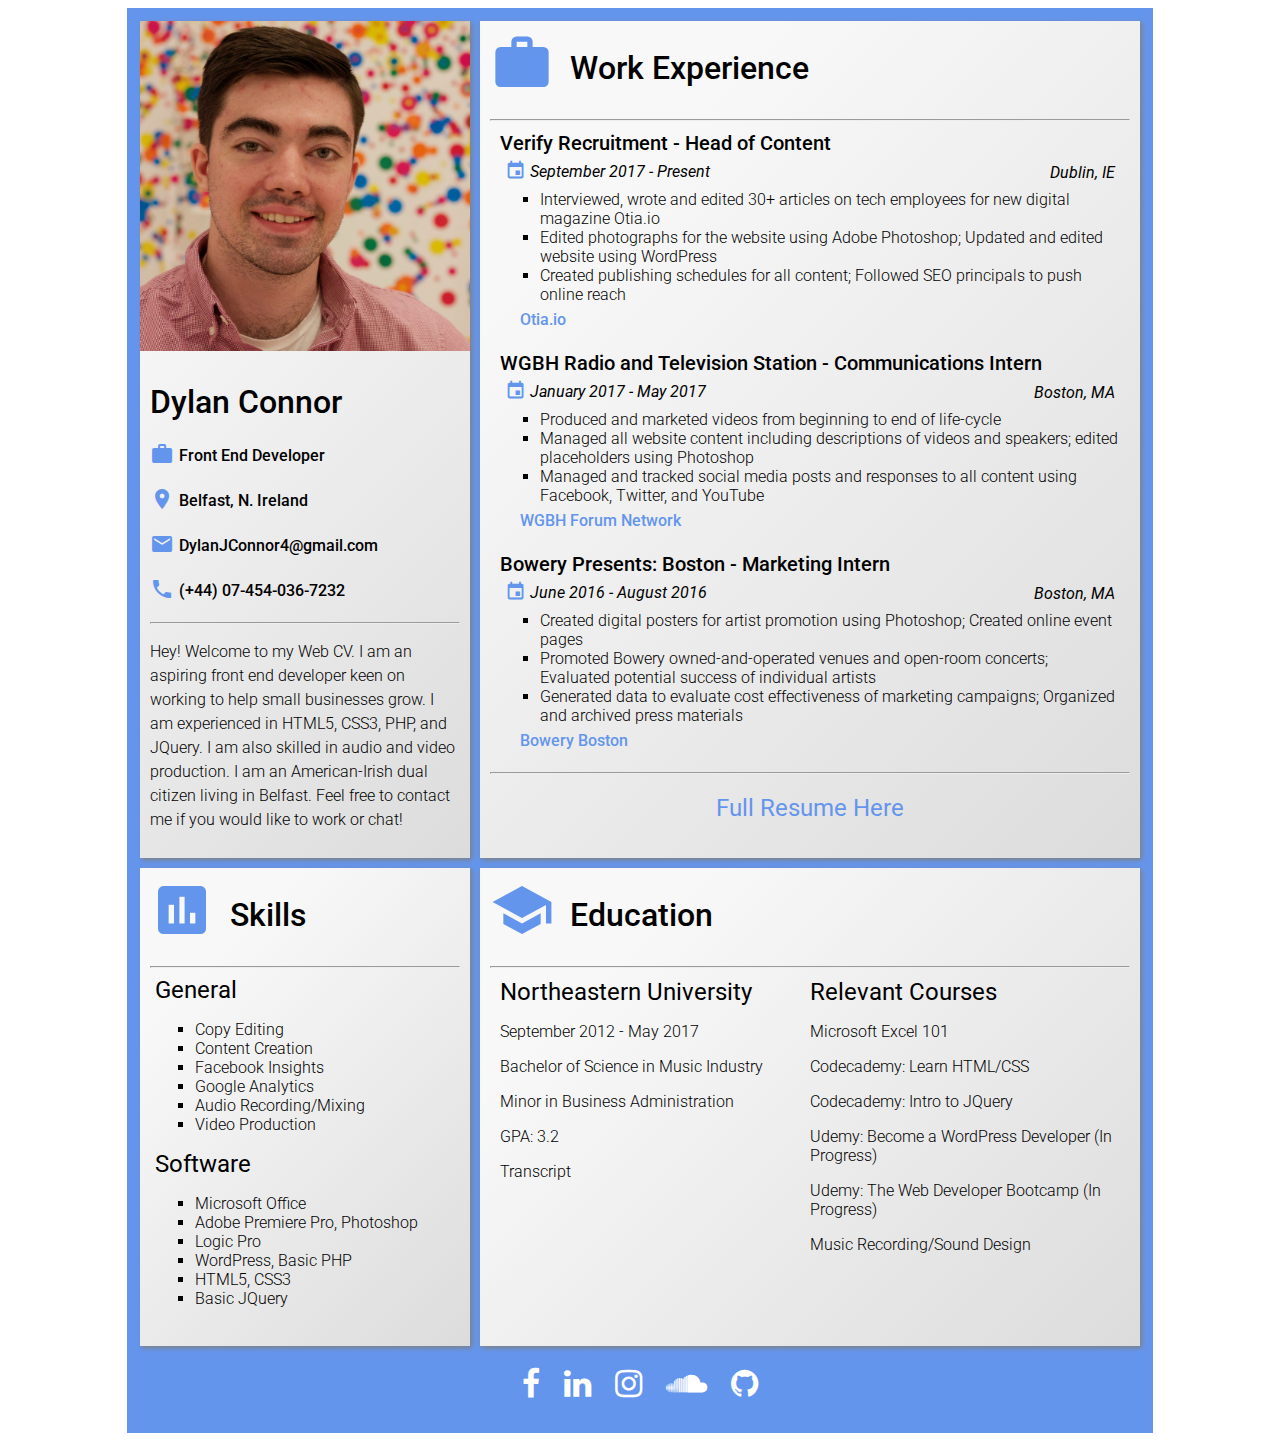
<file: index.html>
<!DOCTYPE html>
<html lang="en">
<head>
	<meta name="viewport" content="width=device-width, initial-scale=1">
	<meta charset="utf-8">
	
	<link rel="stylesheet" type="text/css" href="style.css">
	<link rel="stylesheet" href="https://cdnjs.cloudflare.com/ajax/libs/font-awesome/4.7.0/css/font-awesome.min.css">
	<link rel="stylesheet" href="https://fonts.googleapis.com/icon?family=Material+Icons">
	<link href="https://fonts.googleapis.com/css?family=Roboto:100,100i,300,400,500" rel="stylesheet">	
</head>
	
	<body>
		<div class="container">

			<!-- Grid -->
			<div class="grid">
				

				<!--Left Side-->
	<div class="contact box">
		<img id="image" src="square2.jpg">
			<div class="contact-content">
				<h1>Dylan Connor</h1>
					<p><i class="material-icons">work</i>Front End Developer</p>
					<p><i class="material-icons">place</i>Belfast, N. Ireland</p>
					<p><i class="material-icons">email</i>DylanJConnor4@gmail.com</p>
					<p><i class="material-icons">phone</i>(+44) 07-454-036-7232</p>
					<hr>
					<p id="blurb"> Hey! Welcome to my Web CV. I am an aspiring front end developer keen on working to help small businesses grow. I am experienced in HTML5, CSS3, PHP, and JQuery. I am also skilled in audio and video production. I am an American-Irish dual citizen living in Belfast. Feel free to contact me if you would like to work or chat!</p>
			</div>
				
	</div>



	<div class="education box">
		<h1 class="title"><i class="material-icons">school</i>Education</h1>
		<hr>
			<div class="box-container">
				<div class="education-grid">
			
			<div class="education-content">
					<h2 class="sub-title">Northeastern University</h2>
					<p>September 2012 - May 2017</p>
					<p>Bachelor of Science in Music Industry</p>
					<p>Minor in Business Administration</p>
					<p>GPA: 3.2</p>
					<p>Transcript</p>
					</div>

				<div class="courses">
					<h2 class="sub-title">Relevant Courses</h2>
					<p>Microsoft Excel 101</p>
					<p>Codecademy: Learn HTML/CSS</p>
					<p>Codecademy: Intro to JQuery</p>
					<p>Udemy: Become a WordPress Developer (In Progress)</p>
					<p>Udemy: The Web Developer Bootcamp (In Progress)</p>
					<p>Music Recording/Sound Design</p>
				</div>
			</div>
		</div>
	</div>


<!--Right Side-->
	<div class="experience box">
			<h1 class="title"><i class="material-icons">work</i>Work Experience</h1>
			<hr>
	<div class="box-container">
		<div class="job">
			<h3 class="sub-title">Verify Recruitment - Head of Content</h3>
			<div class="date-location">
				<h4 class="date"><i class="material-icons">insert_invitation</i>September 2017 - Present</h4>
				<h4 class="location">Dublin, IE</h4>
			</div>
			
				<ul class="experience-list"> 
					<li>Interviewed, wrote and edited 30+ articles on tech employees for new digital magazine Otia.io</li>
					<li>Edited photographs for the website using Adobe Photoshop; Updated and edited website using WordPress</li>
					<li>Created publishing schedules for all content; Followed SEO principals to push online reach</li>
				</ul>
				<a href="http://otia.io/" target="_blank">Otia.io</a>
		</div>


		<div class="job">		
			<h3 class="sub-title">WGBH Radio and Television Station - Communications Intern</h3>
			<div class="date-location">
				<h4 class="date"><i class="material-icons">insert_invitation</i>January 2017 - May 2017</h4>
				<h4 class="location">Boston, MA</h4>
			</div>
				<ul class="experience-list"> 
					<li>Produced and marketed videos from beginning to end of life-cycle</li>
					<li>Managed all website content including descriptions of videos and speakers; edited placeholders using Photoshop</li>
					<li>Managed and tracked social media posts and responses to all content using Facebook, Twitter, and YouTube</li>	
				</ul>
				<a href="http://forum-network.org/" target="_blank">WGBH Forum Network</a>
		</div>
				

		<div class="job">		
			<h3 class="sub-title">Bowery Presents: Boston - Marketing Intern</h3>
			<div class="date-location">
				<h4 class="date"><i class="material-icons">insert_invitation</i>June 2016 - August 2016</h4>
				<h4 class="location">Boston, MA</h4>
			</div>
				<ul class="experience-list"> 
					<li>Created digital posters for artist promotion using Photoshop; Created online event pages</li>
					<li>Promoted Bowery owned-and-operated venues and open-room concerts; Evaluated potential success of individual artists</li>
					<li>Generated data to evaluate cost effectiveness of marketing campaigns; Organized and archived press materials</li>
				</ul>	
					<a href="https://www.boweryboston.com/" target="_blank">Bowery Boston</a>	
		</div>
	
	</div>

	<hr>
		<h2 class="full-resume"><a href="Dylan Connor Resume 2018.pdf" target="_blank">Full Resume Here</a></h2>
	
	</div>



	<div class="skills box">
		<h1 class="title"><i class="material-icons">assessment</i>Skills</h1>
			<hr>
			<div class="box-container">

				<h2 class="sub-title">General</h2>
					<ul class="skills-list>">
						<li>Copy Editing</li>
						<li>Content Creation</li>
						<li>Facebook Insights</li>
						<li>Google Analytics</li>
						<li>Audio Recording/Mixing</li>
						<li>Video Production</li>
					</ul>

				<h2 class="sub-title">Software</h2>
					<ul class="software-list>">
						<li>Microsoft Office</li>
						<li>Adobe Premiere Pro, Photoshop</li>
						<li>Logic Pro</li>	
						<li>WordPress, Basic PHP</li>
						<li>HTML5, CSS3</li>
						<li>Basic JQuery</li>
					</ul>

			</div>
	</div>

		</div>
		<!--End of Grid-->

	<footer>

		<a href="https://www.facebook.com/dconnor4" class="fa fa-facebook fa-2x"></a>
		<a href="https://www.linkedin.com/in/dylan-connor/" class="fa fa-linkedin fa-2x"></a>
		<a href="https://www.instagram.com/dylan_connor_/" class="fa fa-instagram fa-2x"></a>
		<a href="https://soundcloud.com/j-walls" class="fa fa-soundcloud fa-2x"></a>
		<a href="https://github.com/DCU4" class="fa fa-github fa-2x"></a>

	</footer>

		</div>
	<!--End of Container-->


	</body>

</html>
</file>
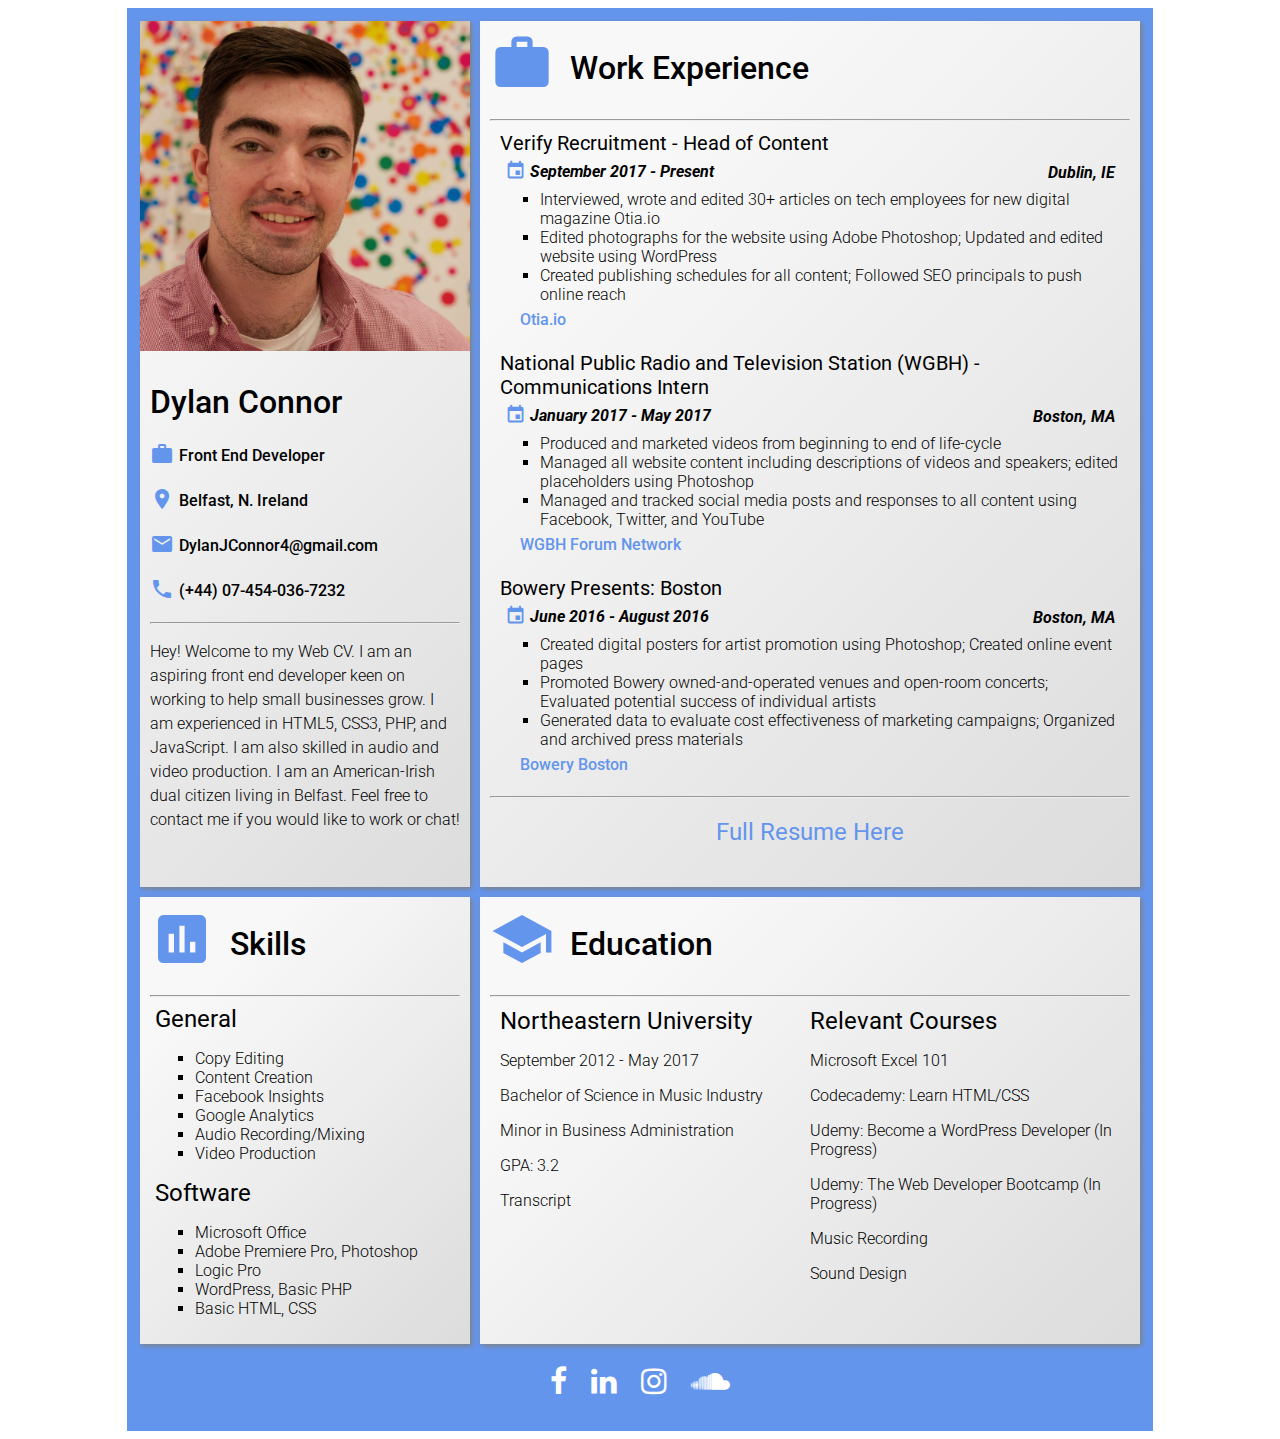
<file: CV.html>
<!DOCTYPE html>
<html>
<head>
	<meta name="viewport" content="width=device-width, initial-scale=1">
	<link rel="stylesheet" href="https://cdnjs.cloudflare.com/ajax/libs/font-awesome/4.7.0/css/font-awesome.min.css">
	<link rel="stylesheet" href="https://fonts.googleapis.com/icon?family=Material+Icons">
	<link href="https://fonts.googleapis.com/css?family=Roboto:100,100i,300,400,500" rel="stylesheet">
<style>

/*Universal*/

*{

}

html {
	font-size: 12pt;
	--main-color: #6495ed;
}

/*'Comic Neue Angular'*/
body {
	background-color: #FFF;		
	font-family:  'Roboto', sans-serif;
	font-weight: 500	
}

h1 {
	color:black;
	font-weight: 500;
	font-size:2rem;
}

h2, h3{
	font-weight: 400;
	
}

h3 {
	font-size: 1.25rem;
}

p {
	font-size:1rem;
	font-weight: 300;

}

a {
	text-decoration: none;
	color:var(--main-color);
	
}

a:hover {
	filter: brightness(85%);
}

li {
	list-style-type: square;
	font-weight:  300;
}



/*Icons*/

i {
	color: var(--main-color);
	vertical-align: middle;
	font-size: 18pt;
	width: 29px;
	height: 29px;
}


.title i {
	font-size: 48pt;
	width: 80px;
	height: 80px;
	vertical-align: center;
}

.date i {
	font-size:16pt;
	width: 25px;
	height: 25px;
	vertical-align: center;
}


/*Container*/

.container {
	width: auto;
	height:100%;
	max-width: 1000px;
	background-color: var(--main-color);
	margin: auto;
	border: solid var(--main-color) 10pt;
}

/*Grid*/

.grid {
	margin: 0 auto;
	width: 100%;
	display: grid;
	grid-template-rows: 7.75fr 4fr;
	grid-template-columns: 4fr 8fr;
	grid-gap: 10px;
	grid-template-areas:
        "contact experience"
        "skills education"
}

.box {
	background-image: linear-gradient( 135deg, #F8F8F8 20%, #DCDCDC 100%);
	box-shadow: 2px 2px 5px grey;
	width: auto;
}

.box-container {
	margin: 1.5%;
	/*margin:10px*/;
}

.title {
	display: block;
	margin:0;
	/*text-align: center;*/
}

.sub-title {
	margin:0;
}


/*Contact Box*/

.contact {
	/*grid-area: 1 / 1 / 1 / 1;*/
	grid-area: contact;
}

img {
	width:100%;
	height:auto;
	display:block;
}

.contact-content {
	padding: 10px;
	display:inline-block;
}

.contact-content p {
	font-weight: 500;
}

#blurb {
	font-weight: 300;
	line-height: 1.5;
}


/*Experience Box*/

.experience {
	/*grid-area: 1 / 2 / 1 / 3;*/
	grid-area: experience;
	padding: 10px;*/
}

.job {
	margin-bottom: 15px;
}

.job a {
	font-weight: 500;
	padding-left: 20px;
	line-height: 2;
}

.date-location {
	font-style: italic;
	height: 25px;
	margin: 5px;
	padding: 0px;
	display: flex;
	justify-content: space-between;
	align-items: center;
}

.job-title {
	padding:0px;
	margin: 0px;

}
.experience-list {
	margin: 0px 0px;
	font-weight: 300;
}

.full-resume {
	text-align: center;
}


/*Skills Box*/

.skills {
	/*grid-area: 2 / 1 / 3 / 1;*/
	grid-area: skills;
	padding: 10px;
}


/*Education Box*/

.education {
	/*grid-area: 2 / 2 / 3 / 3 /;*/
	grid-area: education;
	padding:10px;
}


.education-grid {
	display: grid;
	margin: 0px;
	padding: 0px;
	grid-template-columns: 1fr 1fr;
	grid-template-rows: 1fr;
	grid-template-areas: "box1 box2"
}

.education-content {
	grid-area: box1;

}
.courses {
	grid-area: box2;
	
}


/*Footer*/

footer {
	background-color: var(--main-color);
	border: solid var(--main-color) 2pt;
	text-align:center;
	margin: auto;
	max-width: 1000px;
	height: 50px;
	padding: 10px;
}

.fa {
	display:inline-block;
	color:#FFF;
	padding:10px;
	font-size: 30px;
}


/*Mobile*/

@supports (display: grid) {
  @media only screen and (max-width: 480px), (orientation: portrait) {

.grid {
	margin: auto;
	width: auto;
	display: grid;
	grid-template-rows: 1fr auto auto auto;
	grid-template-columns: 2fr;
	grid-gap: 10px;
	grid-template-areas:
        "contact" 
        "experience"
        "skills" 
        "education"
}

.education-grid {
	display: grid;
	padding:0;
	grid-template-columns: 1fr;
	grid-template-rows: 1fr 1fr;
	grid-template-areas: 
		"box1"
		"box2"


}

}


</style>
		
</head>
	<body>
		<div class="container">

			<!-- Grid -->
			<div class="grid">
				

				<!--Left Side-->
	<div class="contact box">
		<img id="image" src="square2.jpg">
			<div class="contact-content">
				<h1>Dylan Connor</h1>
					<p><i class="material-icons">work</i>Front End Developer</p>
					<p><i class="material-icons">place</i>Belfast, N. Ireland</p>
					<p><i class="material-icons">email</i>DylanJConnor4@gmail.com</p>
					<p><i class="material-icons">phone</i>(+44) 07-454-036-7232</p>
					<hr>
					<p id="blurb"> Hey! Welcome to my Web CV. I am an aspiring front end developer keen on working to help small businesses grow. I am experienced in HTML5, CSS3, PHP, and JavaScript. I am also skilled in audio and video production. I am an American-Irish dual citizen living in Belfast. Feel free to contact me if you would like to work or chat!</p>
			</div>
				
	</div>



	<div class="education box">
		<h1 class="title"><i class="material-icons">school</i>Education</h1>
		<hr>
			<div class="box-container">
				<div class="education-grid">
			
			<div class="education-content">
					<h2 class="sub-title">Northeastern University</h2>
					<p>September 2012 - May 2017</p>
					<p>Bachelor of Science in Music Industry</p>
					<p>Minor in Business Administration</p>
					<p>GPA: 3.2</p>
					<p>Transcript</p>
					</div>

				<div class="courses">
					<h2 class="sub-title">Relevant Courses</h2>
					<p>Microsoft Excel 101</p>
					<p>Codecademy: Learn HTML/CSS</p>
					<p>Udemy: Become a WordPress Developer (In Progress)</p>
					<p>Udemy: The Web Developer Bootcamp (In Progress)</p>
					<p>Music Recording</p>
					<p>Sound Design</p>
				</div>
			</div>
		</div>
	</div>


<!--Right Side-->
	<div class="experience box">
			<h1 class="title"><i class="material-icons">work</i>Work Experience</h1>
			<hr>
	<div class="box-container">
		<div class="job">
			<h3 class="sub-title">Verify Recruitment - Head of Content</h3>
			<div class="date-location">
				<h4 class="date"><i class="material-icons">insert_invitation</i>September 2017 - Present</h4>
				<h4 class="location">Dublin, IE</h4>
			</div>
			
				<ul class="experience-list"> 
					<li>Interviewed, wrote and edited 30+ articles on tech employees for new digital magazine Otia.io</li>
					<li>Edited photographs for the website using Adobe Photoshop; Updated and edited website using WordPress</li>
					<li>Created publishing schedules for all content; Followed SEO principals to push online reach</li>
				</ul>
				<a href="http://otia.io/" target="_blank">Otia.io</a>
		</div>


		<div class="job">		
			<h3 class="sub-title">National Public Radio and Television Station (WGBH) - Communications Intern</h3>
			<div class="date-location">
				<h4 class="date"><i class="material-icons">insert_invitation</i>January 2017 - May 2017</h4>
				<h4 class="location">Boston, MA</h4>
			</div>
				<ul class="experience-list"> 
					<li>Produced and marketed videos from beginning to end of life-cycle</li>
					<li>Managed all website content including descriptions of videos and speakers; edited placeholders using Photoshop</li>
					<li>Managed and tracked social media posts and responses to all content using Facebook, Twitter, and YouTube</li>	
				</ul>
				<a href="http://forum-network.org/" target="_blank">WGBH Forum Network</a>
		</div>
				

		<div class="job">		
			<h3 class="sub-title">Bowery Presents: Boston</h3>
			<div class="date-location">
				<h4 class="date"><i class="material-icons">insert_invitation</i>June 2016 - August 2016</h4>
				<h4 class="location">Boston, MA</h4>
			</div>
				<ul class="experience-list"> 
					<li>Created digital posters for artist promotion using Photoshop; Created online event pages</li>
					<li>Promoted Bowery owned-and-operated venues and open-room concerts; Evaluated potential success of individual artists</li>
					<li>Generated data to evaluate cost effectiveness of marketing campaigns; Organized and archived press materials</li>
				</ul>	
					<a href="https://www.boweryboston.com/" target="_blank">Bowery Boston</a>	
		</div>
	
	</div>

	<hr>
		<h2 class="full-resume"><a href="Dylan Connor Resume 2017.pdf" target="_blank">Full Resume Here</a></h2>
	
	</div>



	<div class="skills box">
		<h1 class="title"><i class="material-icons">assessment</i>Skills</h1>
			<hr>
			<div class="box-container">

				<h2 class="sub-title">General</h2>
					<ul class="skills-list>">
						<li>Copy Editing</li>
						<li>Content Creation</li>
						<li>Facebook Insights</li>
						<li>Google Analytics</li>
						<li>Audio Recording/Mixing</li>
						<li>Video Production</li>
					</ul>

				<h2 class="sub-title">Software</h2>
					<ul class="software-list>">
						<li>Microsoft Office</li>
						<li>Adobe Premiere Pro, Photoshop</li>
						<li>Logic Pro</li>	
						<li>WordPress, Basic PHP</li>
						<li>Basic HTML, CSS</li>
					</ul>

			</div>
	</div>

		</div>
		<!--End of Grid-->

	<footer>

		<a href="https://www.facebook.com/dconnor4" class="fa fa-facebook"></a>
		<a href="https://www.linkedin.com/in/dylan-connor/" class="fa fa-linkedin"></a>
		<a href="https://www.instagram.com/dylan_connor_/" class="fa fa-instagram"></a>
		<a href="https://soundcloud.com/j-walls" class="fa fa-soundcloud"></a>

	</footer>

		</div>
	<!--End of Container-->


	</body>

</html>
</file>
<file: style.css>
/*Universal*/
*{
}
html {
	font-size: 12pt;
	--main-color: #6495ed;
}
/*'Comic Neue Angular'*/
body {
	background-color: #FFF;		
	font-family: 'Avenir', 'Roboto', sans-serif;
	font-weight: 500	
}

h1 {
	color:black;
	font-weight: 500;
	font-size:2rem;
}

h2, h4{
	font-weight: 400;	
}

h3 {
	font-size: 1.25rem;
	font-weight:500;
}

p {
	font-size:1rem;
	font-weight: 300;
}

a {
	text-decoration: none;
	color:var(--main-color);	
}

a:hover {
	filter: brightness(85%);
}

li {
	list-style-type: square;
	font-weight:  300;
}

/*Icons*/
i {
	color: var(--main-color);
	vertical-align: middle;
	font-size: 18pt;
	width: 29px;
	height: 29px;
}
.title i {
	font-size: 48pt;
	width: 80px;
	height: 80px;
	vertical-align: center;
}
.date i {
	font-size:16pt;
	width: 25px;
	height: 25px;
	vertical-align: center;
}
/*Container*/
.container {
	width: auto;
	height:100%;
	max-width: 1000px;
	background-color: var(--main-color);
	margin: auto;
	border: solid var(--main-color) 10pt;
}
/*Grid*/
.grid {
	margin: 0 auto;
	width: 100%;
	display: grid;
	grid-template-rows: 7fr 4fr;
	grid-template-columns: 4fr 8fr;
	grid-gap: 10px;
	grid-template-areas:
        "contact experience"
        "skills education"
}
.box {
	background-image: linear-gradient( 135deg, #F8F8F8 20%, #DCDCDC 100%);
	box-shadow: 2px 2px 5px grey;
	width: auto;
}
.box-container {
	margin: 1.5%;
	/*margin:10px*/;
}
.title {
	display: block;
	margin:0;
	/*text-align: center;*/
}
.sub-title {
	margin:0;
}
/*Contact Box*/
.contact {
	/*grid-area: 1 / 1 / 1 / 1;*/
	grid-area: contact;
}
img {
	width:100%;
	height:auto;
	display:block;
}
.contact-content {
	padding: 10px;
	display:inline-block;
}
.contact-content p {
	font-weight: 500;
}
#blurb {
	font-weight: 300;
	line-height: 1.5;
}
/*Experience Box*/
.experience {
	/*grid-area: 1 / 2 / 1 / 3;*/
	grid-area: experience;
	padding: 10px;*/
}
.job {
	margin-bottom: 15px;
}
.job a {
	font-weight: 500;
	padding-left: 20px;
	line-height: 2;
}
.date-location {
	font-style: italic;
	height: 25px;
	margin: 5px;
	padding: 0px;
	display: flex;
	justify-content: space-between;
	align-items: center;
}
.job-title {
	padding:0px;
	margin: 0px;
}
.experience-list {
	margin: 0px;
	font-weight: 300;
}
.full-resume {
	text-align: center;
}
/*Skills Box*/
.skills {
	/*grid-area: 2 / 1 / 3 / 1;*/
	grid-area: skills;
	padding: 10px;
}
/*Education Box*/
.education {
	/*grid-area: 2 / 2 / 3 / 3 /;*/
	grid-area: education;
	padding:10px;
}
.education-grid {
	display: grid;
	margin: 0px;
	padding: 0px;
	grid-template-columns: 1fr 1fr;
	grid-template-rows: 1fr;
	grid-template-areas: "box1 box2"
}
.education-content {
	grid-area: box1;
}
.courses {
	grid-area: box2;
	
}
/*Footer*/
footer {
	background-color: var(--main-color);
	border: solid var(--main-color) 2pt;
	text-align:center;
	margin: auto;
	max-width: 1000px;
	height: 50px;
	padding: 10px;
}
.fa {
	display:inline-block;
	color:#FFF;
	padding:10px;
	font-size: 30px;
}

/*Mobile*/
@supports (display: grid) {
  @media only screen and (max-width: 480px), (orientation: portrait) {
.grid {
	margin: auto;
	width: auto;
	display: grid;
	grid-template-rows: 1fr auto auto auto;
	grid-template-columns: 2fr;
	grid-gap: 10px;
	grid-template-areas:
        "contact" 
        "experience"
        "skills" 
        "education"
}
.education-grid {
	display: grid;
	padding:0;
	grid-template-columns: 1fr;
	grid-template-rows: 1fr 1fr;
	grid-template-areas: 
		"box1"
		"box2"
}

.experience-list {
	padding: 0 15px;
	  
}
</file>
